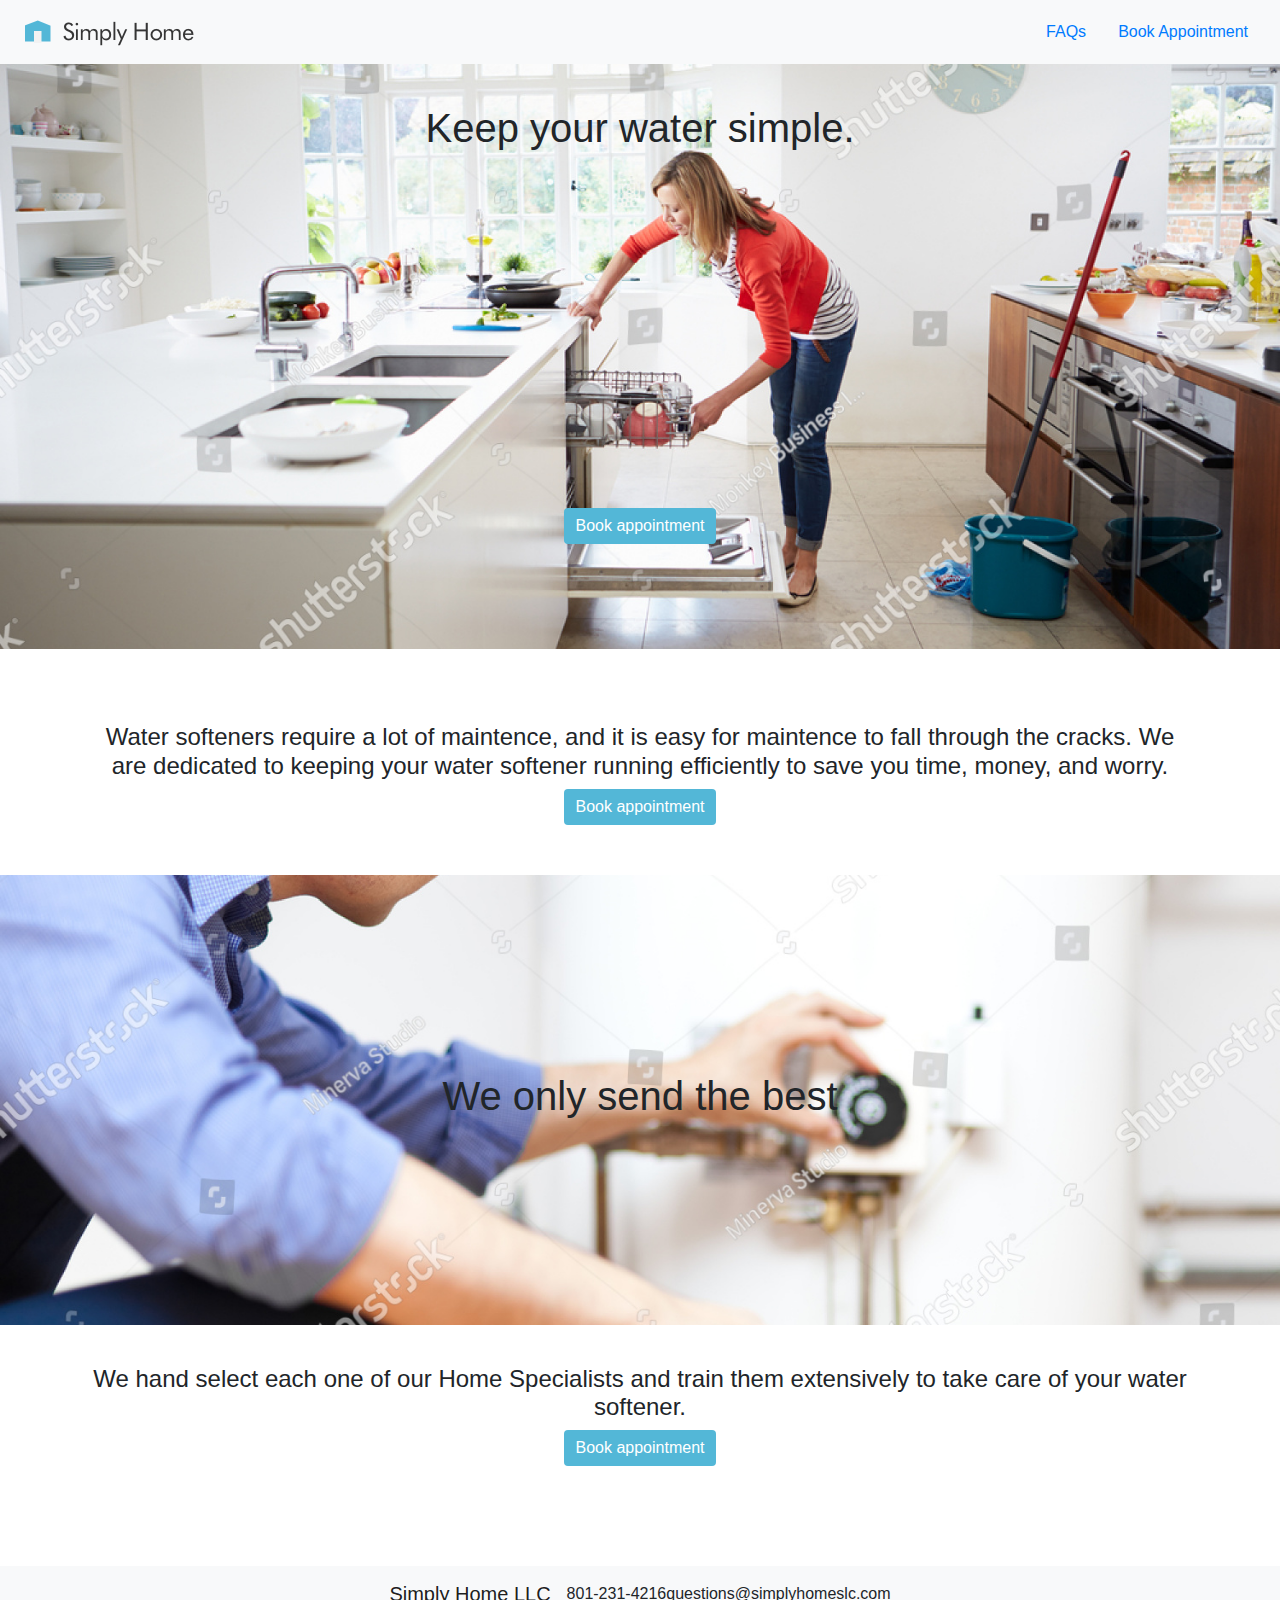
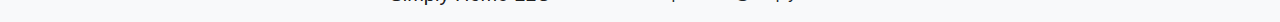
<file: index.html>
<DOCTYPE html> 
<html> 
    <head> 
        <link rel="stylesheet" href="https://maxcdn.bootstrapcdn.com/bootstrap/4.0.0/css/bootstrap.min.css" integrity="sha384-Gn5384xqQ1aoWXA+058RXPxPg6fy4IWvTNh0E263XmFcJlSAwiGgFAW/dAiS6JXm" crossorigin="anonymous">
        <script src="https://code.jquery.com/jquery-3.2.1.slim.min.js" integrity="sha384-KJ3o2DKtIkvYIK3UENzmM7KCkRr/rE9/Qpg6aAZGJwFDMVNA/GpGFF93hXpG5KkN" crossorigin="anonymous"></script>
        <script src="https://cdnjs.cloudflare.com/ajax/libs/popper.js/1.12.9/umd/popper.min.js" integrity="sha384-ApNbgh9B+Y1QKtv3Rn7W3mgPxhU9K/ScQsAP7hUibX39j7fakFPskvXusvfa0b4Q" crossorigin="anonymous"></script>
        <script src="https://maxcdn.bootstrapcdn.com/bootstrap/4.0.0/js/bootstrap.min.js" integrity="sha384-JZR6Spejh4U02d8jOt6vLEHfe/JQGiRRSQQxSfFWpi1MquVdAyjUar5+76PVCmYl" crossorigin="anonymous"></script>
        
        <link rel="stylesheet" type="text/css" href="home.css">
    </head>
    
    <body data-spy="scroll" data-target="#navbar-example"> 
         <nav id="navbar-example2" class="navbar navbar-light bg-light sticky-top">
          <a class="navbar-brand" href="/index.html">
            <img src="images/logoForHeader.png"/>  
          </a>
          <ul class="nav nav-pills">
            <li class="nav-item">
              <a class="nav-link" href="/faq.html">FAQs</a>
            </li>
            <li class="nav-item">
              <a class="nav-link" href="/submit.html">Book Appointment</a>
            </li>
          </ul>
        </nav>


        <div id="#fat" class="containerOne container-fluid">
          <div class="row justify-content-center align-items-start spaceForHomeBanner">
            <h1 class="headerOne">Keep your water simple.</h1>
          </div>

          <div class="row justify-content-center align-items-end spaceForHomeBanner">
            <button class="btn btn-primary" onclick="window.location.href = '/submit.html';">Book appointment</button>
          </div>
        </div>

        <br/>

        <div id="" class="containerTwo container">
          <div class="row justify-content-center text-center">
            <h4 class="header">Water softeners require a lot of maintence, and it is easy for maintence to fall through the cracks. We are dedicated to keeping your water softener running efficiently to save you time, money, and worry. </h4>

            <button class="btn btn-primary" onclick="window.location.href = '/submit.html';">Book appointment</button>
          </div>
        </div>
        
        <!-- This is a placeholder for the superdope informational section. -->
        <div class="containerThree"> 
        </div>
        
        <div class="containerFour container-fluid"> 
            <div  class="row justify-content-center align-items-center headerContainerFour"> 
                <h1 class="row">We only send the best</h1>
            </div>
        </div>
        
        <div class="containerFive container"> 
            <div class="row justify-content-center text-center">
                <h4 class="header">We hand select each one of our Home Specialists and train them extensively to take care of your water softener.</h4>

                <button class="btn btn-primary" onclick="window.location.href = '/submit.html';">Book appointment</button>
            </div>
        </div>
        
        <nav class="navbar sticky-bottom navbar-light bg-light justify-content-center">
  <a class="navbar-brand" href="#">Simply Home LLC</a>
            <a>801-231-4216</a>
            <a>questions@simplyhomeslc.com</a>
</nav>
    </body>
    
</html>

</DOCTYPE>
</file>
<file: home.css>
/*General stuff*/
body {
    position: relative;
}

.btn-primary {
    background-color: #53B7D7;
    border: none; 
}

.btn-primary:hover {
    background-color: #4493AD;
}

.border {
    border-style: dashed; 
    border: 5px; 
}

/*Container 1*/
.headerOne {
    margin-top: 40px; 
}

.buttonHomePage {
    margin-bottom: 40px;
}


.spaceForHomeBanner {
    height: 240px;
    display: flex;
    background-color: 
}

.containerOne {
    background-image: url(images/stockPhoto1Test2.jpg);
    height: 65%; 
    background-position: center;
    background-repeat: no-repeat;
    background-size: cover;
}

/*Container 2*/
.containerTwo {
    padding-left: 50px; 
    padding-right: 50px;
    margin-top: 50px; 
    margin-bottom: 50px;
}


/* Container Three */

/* Container Four */
.containerFour {
    background-image: url("images/homeTechnicianTest.jpg");
    height: 50%; 
    background-position: center;
    background-repeat: no-repeat;
    background-size: cover;
}

.headerContainerFour {
    height: 100%
}

/* Container Five */
.containerFive {
    margin-top: 40px; 
    margin-bottom: 100px; 
}
</file>
